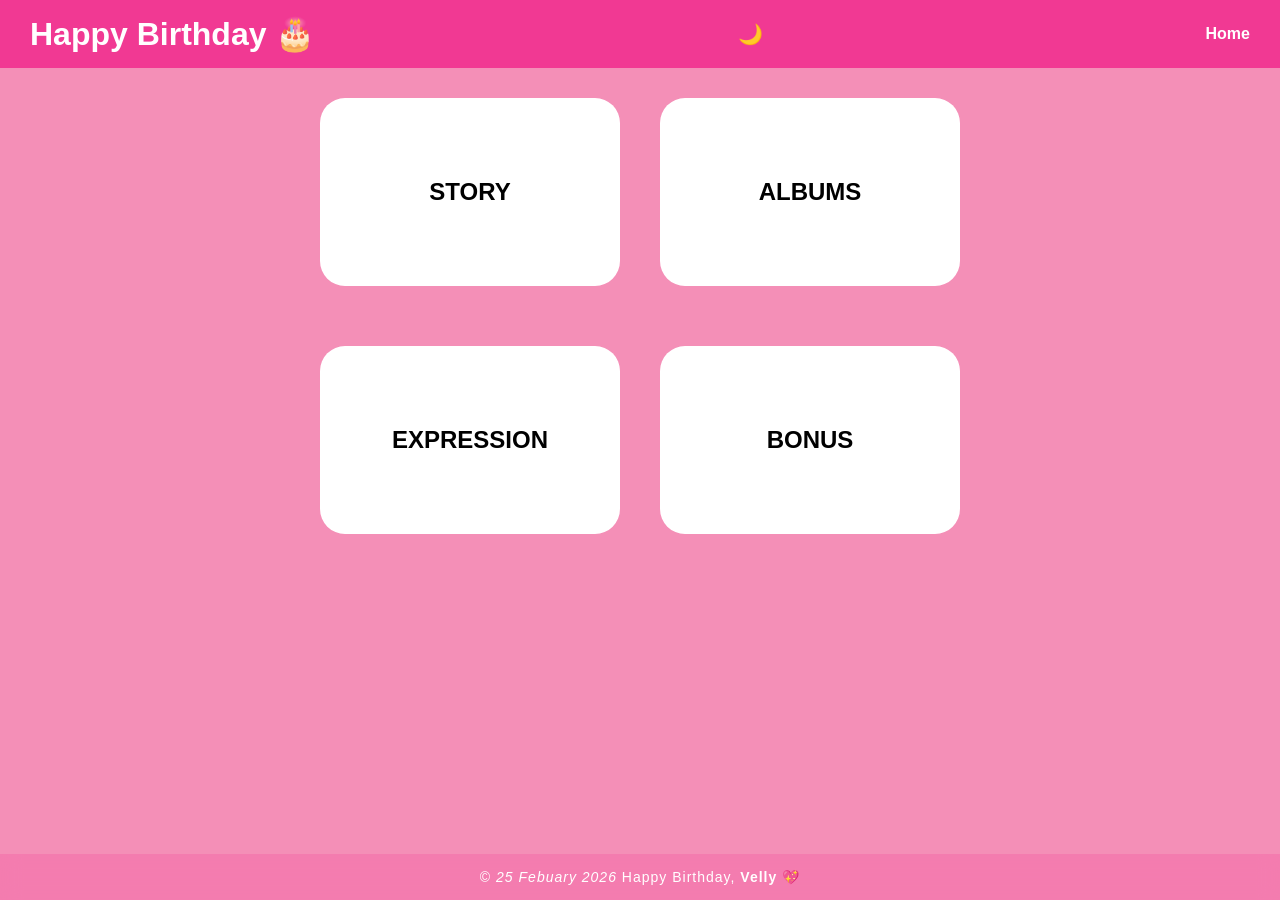
<file: index.html>
<!DOCTYPE html>
<html lang="en">
<head>
<meta charset="UTF-8">
<meta name="viewport" content="width=device-width, initial-scale=1.0">
<title>Tampilan Depan</title>
<link rel="stylesheet" href="kultah.css">
</head>

<body>

<!-- AWAN (MODE TERANG) -->
<div class="cloud"></div>
<div class="cloud" style="top:150px; animation-duration:80s;"></div>

<header>
    <h1>Happy Birthday 🎂</h1>

    <div class="right-menu">
        <span class="mode-btn" id="modeIcon" onclick="toggleMode()">🌙</span>
        <span class="hamburger" onclick="toggleMenu()">☰</span>
    </div>

    <nav id="menu">
        <a href="home.html">Home</a>
    </nav>
</header>

<!-- ===== KONTEN UTAMA ===== -->
<main class="content">

    <div class="cards">
        <a href="story.html" class="card-link">
            <div class="card">
                <h2>STORY</h2>
            </div>
        </a>

        <a href="album.html" class="card-link">
             <div class="card">
                <h2>ALBUMS</h2>
            </div>
        </a>
    </div>

    <div class="cards">
        <a href="ungkap.html" class="card-link">
            <div class="card">
                <h2>EXPRESSION</h2>
            </div>
        </a>

        <a href="tambah.html" class="card-link">
            <div class="card">
                 <h2>BONUS</h2>
            </div>
        </a>
    </div>

</main>

<!-- ===== FOOTER ===== -->
<footer class="footer">
    <p>© <i>25 Febuary <span id="year"></span></i> Happy Birthday, <b>Velly</b> 💖</p>
</footer>

<script>
    document.getElementById("year").textContent = new Date().getFullYear();
</script>

<div class="love-container"></div>
<script>
const loveContainer = document.querySelector(".love-container");

function createLove() {
    if (!loveContainer) return;

    const love = document.createElement("div");
    love.className = "floating-love";
    love.textContent = "❤️";

    love.style.left = Math.random() * 100 + "vw";
    love.style.fontSize = (Math.random() * 15 + 15) + "px";
    love.style.animationDuration = (Math.random() * 4 + 4) + "s";

    loveContainer.appendChild(love);

    setTimeout(() => {
        love.remove();
    }, 8000);
}

/* Love muncul terus */
setInterval(createLove, 800);
</script>

<script src="kultah.js"></script>

</body>
</html>
</file>
<file: kultah.css>
:root{
    --bg: rgb(244, 143, 183);
    --header: rgba(240, 43, 142, 0.85);
    --card: white;
    --text: black;
}

body.dark {
    --bg: #0f172a;
    --header: #020617;
    --card: #1e293b;
    --text: #ffd6e8;
}


*{
    margin:0;
    padding:0;
    box-sizing:border-box;
    font-family:Arial, Helvetica, sans-serif;
}

html, body {
    height: 100%;
}

/* PENDORONG FOOTER */
.content {
    flex: 1;
}


body{
    background:var(--bg);
    color:var(--text);
    overflow-x:hidden;
    transition:0.4s;
    display: flex;
    flex-direction: column;
}


/* ===== HEADER ===== */
header{
    background:var(--header);
    color:white;
    padding:15px 30px;
    display:flex;
    justify-content:space-between;
    align-items:center;
    position:relative;
    z-index:10;
}


/* NAV */
nav{
    display:flex;
}

nav a{
    color:white;
    margin-left:20px;
    text-decoration:none;
    font-weight:bold;
}

nav a:hover{
    color:rgb(185,166,144);
}

.about {
    display: flex;
    align-items: center;
    gap: 40px;
    padding: 60px 10%;
}

/* Teks di kiri */
.about-text {
    flex: 1;
}

/* Gambar di kanan */
.about-image {
    flex: 1;
    display: flex;
    justify-content: flex-end;
}

.about-image img {
    max-width: 100%;
    width: 380px;
    border-radius: 12px;
    box-shadow: 0 20px 40px rgba(0,0,0,0.15);
}

@media (max-width: 768px) {
    .about {
        flex-direction: column;
        text-align: center;
    }

    .about-image {
        justify-content: center;
        margin-top: 20px;
    }
}

.age-calc{
    display: flex;
    align-items: center;     /* ⬅️ sejajar tengah vertikal */
    justify-content: center; /* ⬅️ rata tengah horizontal */
    gap: 20px;
    flex-wrap: wrap;
}

.mid-text{
    font-size: 24px;
    font-weight: bold;
    color: var(--text);
    display: flex;
    align-items: center;     /* tengah vertikal */
    justify-content: center; /* tengah horizontal */
    min-width: 40px;
}


/* RIGHT ICON */
.right-menu{
    display:flex;
    align-items:center;
    gap:15px;
}

.mode-btn{
    cursor:pointer;
    font-size:20px;
}

.hamburger{
    display:none;
    font-size:26px;
    cursor:pointer;
}

/* ===== CARDS ===== */
.cards{
    display:flex;
    gap:40px;
    flex-wrap:wrap;
    justify-content:center;
    padding:30px;
    position:relative;
    z-index:5;
}

.card{
    background:var(--card);
    padding:80px 40px;
    border-radius:25px;
    width:300px;
    text-align:center;
    transition:0.3s;
}

.card-link{
    text-decoration:none;
    color:inherit;
}


.card:hover {
    transform: translateY(-18px) scale(1.05);
    background: rgba(240, 43, 142, 0.85);
    color: white;
}

body.dark .card {
    background: rgba(30, 19, 34, 0.7);
    color: #ffd6e8;
}

body.dark .card:hover {
    background: rgba(255, 182, 193, 0.9);
    color: #2b0f1a;
}

/* ===== SALJU ===== */
.snow{
    position:fixed;
    top:-10px;
    color:white;
    font-size:12px;
    animation:fall linear infinite;
    z-index:2;
    pointer-events: none;
}

@keyframes fall{
    to{
        transform:translateY(110vh);
    }
}

/* ===== RESPONSIVE ===== */
@media(max-width:768px){
    nav{
        position:absolute;
        top:65px;
        right:0;
        background:var(--header);
        width:100%;
        flex-direction:column;
        align-items:center;
        display:none;
    }

    nav a{
        margin:15px 0;
        font-size:18px;
    }

    nav.show{
        display:flex;
    }

    .hamburger{
        display:block;
    }

    .cards{
        flex-direction:column;
        align-items:center;
    }
}

.birthday-text {
    font-family: 'Pacifico', cursive;
    font-size: 25px;
    color: white;
    cursor: pointer;
    text-shadow:
        0 0 5px #fff,
        0 0 15px #4b0428,
        0 0 30px #ff1493;
    animation: float 3s ease-in-out infinite,
               glow 1.5s infinite alternate;
    z-index: 2;
}

/* Goyang naik turun */
@keyframes float {
    0%,100% { transform: translateY(0); }
    50% { transform: translateY(-25px); }
}

/* Glow */
@keyframes glow {
    from {
        text-shadow: 0 0 10px #fff, 0 0 20px #9c3368;
    }
    to {
        text-shadow: 0 0 30px #fff, 0 0 60px #9c3368;
    }
}

/* Confetti */
.confetti {
    position: absolute;
    width: 10px;
    height: 10px;
    opacity: 0.8;
    animation: fall linear infinite;
}

@keyframes fall {
    from {
        transform: translateY(-100px) rotate(0deg);
    }
    to {
        transform: translateY(110vh) rotate(360deg);
    }
}

/* Mode terang */
body.light .footer {
    background: rgba(255, 255, 255, 0.7);
    color: #aa4470;
}

/* footer */
.footer {
    margin-top: 0;          /* WAJIB 0 */
    padding: 15px 0;
    text-align: center;
    font-size: 14px;
    letter-spacing: 1px;
    background: rgba(240, 43, 141, 0.178);
    backdrop-filter: blur(10px);
    color: #fff;
}

/* ===== STORY ===== */
.story-content {
    flex: 1;
    padding: 40px 20px;
    text-align: center;
}

/* SLIDER */
.story-slider {
    max-width: 350px;
    margin: auto;
    
}

.slides {
    position: relative;
    overflow: hidden;
    border-radius: 20px;
    box-shadow: 0 20px 40px rgba(84, 84, 84, 0.701);
}

.slide {
    width: 100%;
    display: none;
    cursor: pointer;
    animation: fadeSlide .6s ease;
}

.slide.active {
    display: block;
}

@keyframes fadeSlide {
    from { opacity: 0; transform: scale(1.05); }
    to { opacity: 1; transform: scale(1); }
}

/* GIFT */
.gift-section {
    margin-top: 50px;
}

.gift-box {
    font-size: 90px;
    cursor: pointer;
    animation: shake 2s infinite;
}

@keyframes shake {
    0%,100% { transform: rotate(0); }
    25% { transform: rotate(5deg); }
    75% { transform: rotate(-5deg); }
}

.gift-content {
    margin-top: 20px;
    animation: pop .6s ease;
}

@keyframes pop {
    from { opacity: 0; transform: scale(0.8); }
    to { opacity: 1; transform: scale(1); }
}

.gift-content img {
    width: 220px;
    border-radius: 15px;
    box-shadow: 0 15px 30px rgba(0,0,0,.3);
}

.hidden {
    display: none;
}

/* ===== EFFECT ===== */
.effect-container {
    position: fixed;
    inset: 0;
    pointer-events: none;
    overflow: hidden;
    z-index: 999;
}

/* LOVE */
.love {
    position: absolute;
    font-size: 24px;
    animation: floatLove 3s ease-out forwards;
}

@keyframes floatLove {
    from {
        opacity: 1;
        transform: translateY(0) scale(1);
    }
    to {
        opacity: 0;
        transform: translateY(-150px) scale(1.5);
    }
}

/* PETASAN */
.firework {
    position: absolute;
    width: 8px;
    height: 8px;
    border-radius: 50%;
    animation: explode 1s ease-out forwards;
}

@keyframes explode {
    from {
        transform: scale(0);
        opacity: 1;
    }
    to {
        transform: scale(5);
        opacity: 0;
    }
}

/* ===== LOVE MELAYANG ===== */
.love-container {
    position: fixed;
    inset: 0;
    pointer-events: none;
    overflow: hidden;
    z-index: 3;
}

.floating-love {
    position: absolute;
    bottom: -20px;
    font-size: 20px;
    animation: floatLove linear forwards;
    opacity: 0.8;
}

@keyframes floatLove {
    from {
        transform: translateY(0) scale(0.8);
        opacity: 1;
    }
    to {
        transform: translateY(-120vh) scale(1.6);
        opacity: 0;
    }
}

.album-content {
    padding: 60px 20px;
    text-align: center;
}

/* Header */
.album-header h2 {
    font-family: 'Pacifico', cursive;
    font-size: 38px;
}

.album-header p {
    opacity: .85;
    font-style: italic;
}

/* Timeline */
.love-timeline {
    max-width: 600px;
    margin: 80px auto;
    text-align: left;
}

.love-timeline h3 {
    text-align: center;
    margin-bottom: 30px;
}

.timeline-item {
    display: flex;
    gap: 20px;
    margin-bottom: 20px;
}

.timeline-item span {
    font-weight: bold;
    color: #ff4d9d;
}

/* Slideshow */
.album-slider {
    max-width: 420px;
    margin: 60px auto;
    border-radius: 25px;
    overflow: hidden;
    box-shadow: 0 25px 60px rgba(0,0,0,.25);
}

.album-slide {
    display: none;
    width: 100%;
}

.album-slide.active {
    display: block;
    animation: fadeSlide 1s ease;
}

.album-note {
    margin-top: 15px;
    font-style: italic;
}

/* Grid */
.album-grid {
    display: grid;
    grid-template-columns: repeat(auto-fit, minmax(150px,1fr));
    gap: 20px;
    max-width: 900px;
    margin: 70px auto;
}

.album-item img {
    width: 100%;
    border-radius: 20px;
    cursor: pointer;
    transition: transform .4s, box-shadow .4s;
}

.album-item img:hover {
    transform: scale(1.08);
    box-shadow: 0 20px 40px rgba(0,0,0,.25);
}

.album-item figcaption {
    margin-top: 8px;
    font-size: 13px;
    font-style: italic;
    opacity: .85;
}

/* Quote */
.album-quote {
    max-width: 600px;
    margin: 60px auto 0;
    font-size: 18px;
    font-style: italic;
}

/* Lightbox */
.lightbox {
    position: fixed;
    inset: 0;
    background: rgba(0,0,0,.85);
    display: flex;
    justify-content: center;
    align-items: center;
    z-index: 999;
}

.lightbox img {
    max-width: 90%;
    border-radius: 20px;
}

.hidden {
    display: none;
}

/* Music Button */
.music-btn {
    position: fixed;
    bottom: 90px;
    right: 20px;
    background: #ff4d9d;
    color: white;
    border: none;
    padding: 14px;
    border-radius: 50%;
    font-size: 18px;
    cursor: pointer;
    box-shadow: 0 10px 25px rgba(0,0,0,.25);
}

/* ===== HERO ===== */
.album-hero{
    text-align:center;
    margin-bottom:40px;
}

#typeText{
    font-size:32px;
    font-weight:700;
    margin-bottom:10px;
}

.countdown{
    font-size:18px;
    opacity:.8;
}

/* ===== POLAROID ===== */
.polaroid-wrap{
    display:flex;
    gap:25px;
    justify-content:center;
    flex-wrap:wrap;
    margin-bottom:50px;

}

.polaroid{
    width:160px;
    background:white;
    padding:10px 10px 30px;
    border-radius:12px;
    box-shadow:0 10px 25px rgba(0, 0, 0, 0.25);
    transform:rotate(-4deg);
    transition:.3s;
    cursor:pointer;
    margin-left: -40px;
    z-index: 1;
}

.polaroid:hover{
    transform:scale(1.1) rotate(0);
}

.polaroid-wrap{
    display:flex;
    justify-content:center;
    gap:0;
    flex-wrap:wrap;
    
}

.polaroid:nth-child(2){
    transform:rotate(4deg);
}

.polaroid:nth-child(3){
    transform:rotate(-2deg);
}

.polaroid:hover{
    transform:scale(1.15) rotate(0);
    z-index:10;
}

@media(max-width:768px){
    .polaroid{
        margin-left:-25px;
        width:130px;
    }
}

/* ================= TYPEWRITER + COUNTDOWN ================= */
.hero-title{
    text-align:center;
    margin-top:30px;
}

#typeText{
    font-size:32px;
    font-weight:bold;
    margin-bottom:8px;
}

#countdown{
    font-size:18px;
    color:#ff4d9d;
    opacity:.9;
}

.confetti-container{
    position:fixed;
    inset:0;
    pointer-events:none;
    z-index:9999;
}

.confetti{
    position:absolute;
    width:8px;
    height:14px;
    animation:confettiFall linear forwards;
}

@keyframes confettiFall{
    from{
        transform:translateY(-20px) rotate(0deg);
        opacity:1;
    }
    to{
        transform:translateY(110vh) rotate(360deg);
        opacity:0;
    }
}

/* ================= SURAT CINTA ================= */
.letter-section{
    margin:60px auto;
    text-align:center;
}

.letter-envelope{
    font-size:80px;
    cursor:pointer;
    animation:floatEnvelope 2.5s ease-in-out infinite;
}

.letter-hint{
    font-size:14px;
    opacity:.8;
}

@keyframes floatEnvelope{
    0%,100%{transform:translateY(0)}
    50%{transform:translateY(-10px)}
}

.letter-content{
    max-width:500px;
    margin:25px auto 0;
    background:rgba(255,255,255,.9);
    padding:25px 30px;
    border-radius:15px;
    box-shadow:0 20px 40px rgba(0,0,0,.2);
    animation:letterOpen .7s ease;
    line-height:1.8;
    color:#333;
}

body.dark .letter-content{
    background:#1e293b;
    color:#ffd6e8;
}

@keyframes letterOpen{
    from{
        transform:scale(.8);
        opacity:0;
    }
    to{
        transform:scale(1);
        opacity:1;
    }
}

.hidden{
    display:none;
}
</file>
